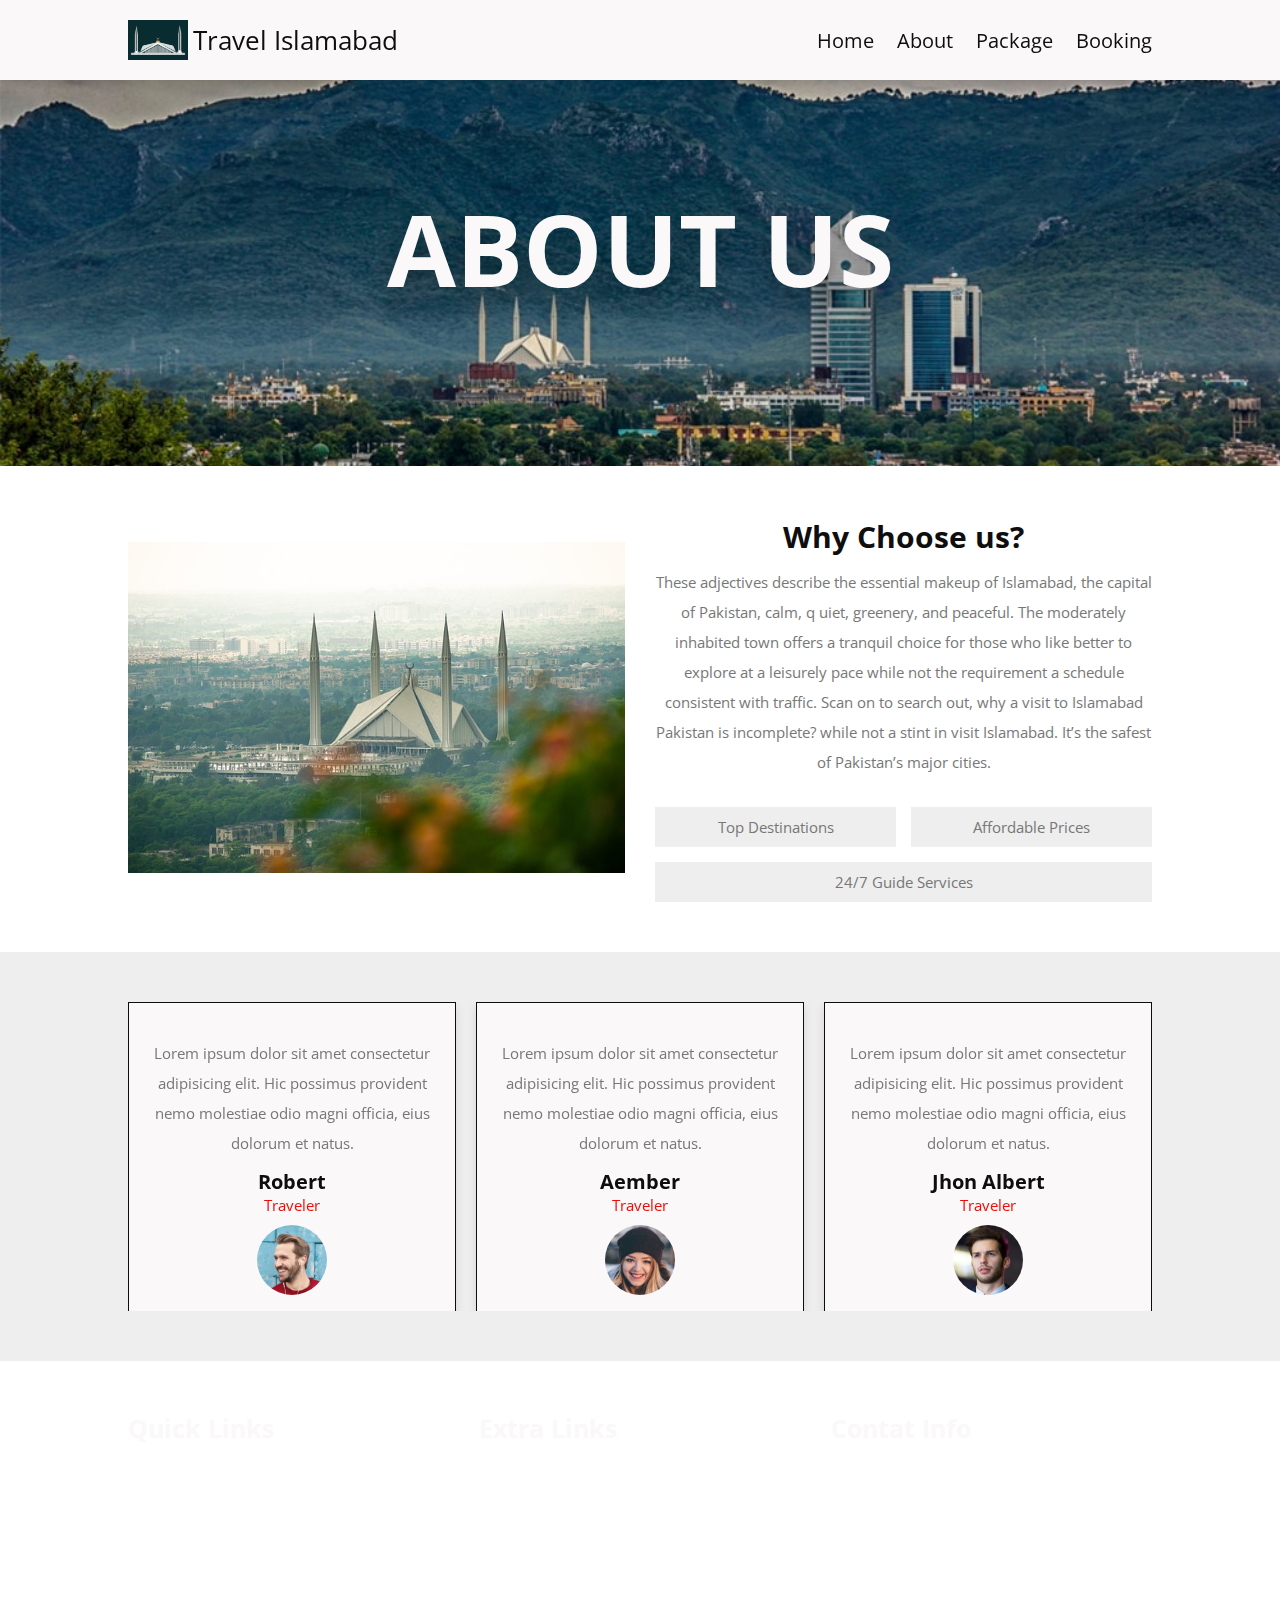
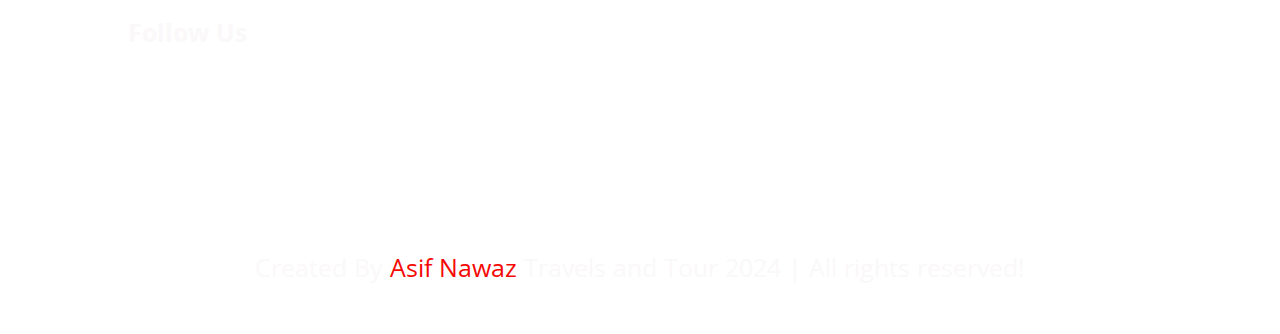
<file: about.html>
<!doctype html>
<html lang="en">
  <head>
    <meta charset="UTF-8" />
    <meta http-equiv="X-UA-Compatible" content="IE=edge" />
    <meta name="viewport" content="width=device-width, initial-scale=1.0" />
    <title>About</title>

    <!-- custom CSS file link -->
    <link rel="stylesheet" href="./assets/css/Travel & Tour.css" />

    <!-- custom font awesome cdn link -->
    <link
      rel="stylesheet"
      href="https://cdnjs.cloudflare.com/ajax/libs/font-awesome/6.2.1/css/all.min.css"
      integrity="sha512-MV7K8+y+gLIBoVD59lQIYicR65iaqukzvf/nwasF0nqhPay5w/9lJmVM2hMDcnK1OnMGCdVK+iQrJ7lzPJQd1w=="
      crossorigin="anonymous"
      referrerpolicy="no-referrer"
    />

    <!-- custom swiper css cdn link -->

    <link
      rel="stylesheet"
      href="https://cdn.jsdelivr.net/npm/swiper@9/swiper-bundle.min.css"
    />
    <link
      href="
    https://cdn.jsdelivr.net/npm/swiper@9.0.2/swiper-bundle.min.css
    "
      rel="stylesheet"
    />
  </head>

  <body>
    <!-- header section start -->
    <section class="header">
      <a href="index.html" class="logo">
        <img src="./assets/images/logo.webp" alt="" />Travel Islamabad
      </a>

      <nav class="navbar">
        <a href="index.html">Home</a>
        <a href="about.html">About</a>
        <a href="package.html">Package</a>
        <a href="booking.html">Booking</a>
      </nav>
      <div id="menu-btn" class="fas fa-bars"></div>
    </section>
    <!-- header section end -->

    <div
      class="heading"
      style="background: url(./assets/images/header-bg-1.png) no-repeat"
    >
      <h1>About us</h1>
    </div>

    <!-- about Sction start -->
    <section class="about">
      <div class="image">
        <img src="./assets/images/about-img.jpg" alt="" />
      </div>
      <div class="content">
        <h3>Why Choose us?</h3>
        <p>
          These adjectives describe the essential makeup of Islamabad, the
          capital of Pakistan, calm, q uiet, greenery, and peaceful. The
          moderately inhabited town offers a tranquil choice for those who like
          better to explore at a leisurely pace while not the requirement a
          schedule consistent with traffic. Scan on to search out, why a visit
          to Islamabad Pakistan is incomplete? while not a stint in visit
          Islamabad. It’s the safest of Pakistan’s major cities.
        </p>
        <div class="icons-container">
          <div class="icons">
            <i class="fa-solid fa-map"></i>
            <span>Top Destinations</span>
          </div>
          <div class="icons">
            <i class="fa-solid fa-hand-holding-dollar"></i>
            <span>Affordable Prices</span>
          </div>
          <div class="icons">
            <!-- <i class="fa-solid fa-user-headset"></i> -->
            <i class="fa-solid fa-headset"></i>
            <span>24/7 Guide Services</span>
          </div>
        </div>
      </div>
    </section>
    <!-- about Sction end -->

    <!-- reviews section starts  -->

    <!-- Swiper -->
    <section class="reviews">
      <div class="swiper reviews-slider">
        <div class="swiper-wrapper">
          <div class="swiper-slide slide">
            <div class="stars">
              <i class="fa-solid fa-star"></i>
              <i class="fa-solid fa-star"></i>
              <i class="fa-solid fa-star"></i>
              <i class="fa-solid fa-star"></i>
              <i class="fa-regular fa-star"></i>
            </div>
            <p>
              Lorem ipsum dolor sit amet consectetur adipisicing elit. Hic
              possimus provident nemo molestiae odio magni officia, eius dolorum
              et natus.
            </p>
            <h3>Robert</h3>
            <span>Traveler</span>
            <img src="./assets/images/pic-1.png" alt="" />
          </div>
          <div class="swiper-slide slide">
            <div class="stars">
              <i class="fa-solid fa-star"></i>
              <i class="fa-solid fa-star"></i>
              <i class="fa-solid fa-star"></i>
              <i class="fa-solid fa-star"></i>
              <i class="fa-solid fa-star-half-stroke"></i>
            </div>
            <p>
              Lorem ipsum dolor sit amet consectetur adipisicing elit. Hic
              possimus provident nemo molestiae odio magni officia, eius dolorum
              et natus.
            </p>
            <h3>Aember</h3>
            <span>Traveler</span>
            <img src="./assets/images/pic-2.png" alt="" />
          </div>
          <div class="swiper-slide slide">
            <div class="stars">
              <i class="fa-solid fa-star"></i>
              <i class="fa-solid fa-star"></i>
              <i class="fa-solid fa-star"></i>
              <i class="fa-solid fa-star"></i>
              <i class="fa-solid fa-star"></i>
            </div>
            <p>
              Lorem ipsum dolor sit amet consectetur adipisicing elit. Hic
              possimus provident nemo molestiae odio magni officia, eius dolorum
              et natus.
            </p>
            <h3>Jhon Albert</h3>
            <span>Traveler</span>
            <img src="./assets/images/pic-3.png" alt="" />
          </div>
          <div class="swiper-slide slide">
            <div class="stars">
              <i class="fa-solid fa-star"></i>
              <i class="fa-solid fa-star"></i>
              <i class="fa-solid fa-star"></i>
              <i class="fa-solid fa-star"></i>
              <i class="fa-solid fa-star-half-stroke"></i>
            </div>
            <p>
              Lorem ipsum dolor sit amet consectetur adipisicing elit. Hic
              possimus provident nemo molestiae odio magni officia, eius dolorum
              et natus.
            </p>
            <h3>Ailufa</h3>
            <span>Traveler</span>
            <img src="./assets/images/pic-4.png" alt="" />
          </div>
          <div class="swiper-slide slide">
            <div class="stars">
              <i class="fa-solid fa-star"></i>
              <i class="fa-solid fa-star"></i>
              <i class="fa-solid fa-star"></i>
              <i class="fa-solid fa-star"></i>
              <i class="fa-solid fa-star"></i>
            </div>
            <p>
              Lorem ipsum dolor sit amet consectetur adipisicing elit. Hic
              possimus provident nemo molestiae odio magni officia, eius dolorum
              et natus.
            </p>
            <h3>Root</h3>
            <span>Traveler</span>
            <img src="./assets/images/pic-5.png" alt="" />
          </div>
          <div class="swiper-slide slide">
            <div class="stars">
              <i class="fa-solid fa-star"></i>
              <i class="fa-solid fa-star"></i>
              <i class="fa-solid fa-star"></i>
              <i class="fa-solid fa-star"></i>
              <i class="fa-solid fa-star-half-stroke"></i>
            </div>
            <p>
              Lorem ipsum dolor sit amet consectetur adipisicing elit. Hic
              possimus provident nemo molestiae odio magni officia, eius dolorum
              et natus.
            </p>
            <h3>Hadlie</h3>
            <span>Traveler</span>
            <img src="./assets/images/pic-6.png" alt="" />
          </div>
        </div>
        <div class="swiper-pagination"></div>
      </div>
    </section>

    <!-- footer Section start -->
    <section class="footer">
      <div class="box-container">
        <div class="box">
          <h3>Quick Links</h3>
          <a href="index.html"><i class="fa-solid fa-angles-right"></i>Home</a>
          <a href="about.html"><i class="fa-solid fa-angles-right"></i>About</a>
          <a href="package.html"
            ><i class="fa-solid fa-angles-right"></i>Package</a
          >
          <a href="booking.html"
            ><i class="fa-solid fa-angles-right"></i>Booking</a
          >
        </div>
        <div class="box">
          <h3>Extra Links</h3>
          <a href="#"><i class="fa-solid fa-angles-right"></i>Ask Quesions</a>
          <a href="#"><i class="fa-solid fa-angles-right"></i>About Us</a>
          <a href="#"><i class="fa-solid fa-angles-right"></i>Privacy Ploicy</a>
          <a href="#"><i class="fa-solid fa-angles-right"></i>Terms of Use</a>
        </div>
        <div class="box">
          <h3>Contat Info</h3>
          <a href="#"><i class="fa-solid fa-phone"></i> +92-3012345678</a>
          <a href="#"><i class="fa-solid fa-phone"></i> +92-3087654321</a>
          <a href="#"
            ><i class="fa-solid fa-envelope"></i> travels@islamabad.com</a
          >
          <a href="#"
            ><i class="fa-solid fa-location-dot"></i> Islamabad, Pakistan -
            44000</a
          >
        </div>
        <div class="box">
          <h3>Follow Us</h3>
          <a href="#"><i class="fa-brands fa-facebook"></i> Facebook</a>
          <a href="#"><i class="fa-brands fa-square-twitter"></i> Twitter</a>
          <a href="#"><i class="fa-brands fa-linkedin"></i> Linkedin</a>
          <a href="#"
            ><i class="fa-brands fa-square-instagram"></i> Instagram</a
          >
        </div>
      </div>

      <div class="credit">
        Created By <span>Asif Nawaz</span>
        <i class="fa-regular fa-copyright"></i> Travels and Tour 2024 | All
        rights reserved!
      </div>
    </section>
    <!-- footer Section end -->

    <!-- custom swiper javascript cdn link -->
    <script src="https://cdn.jsdelivr.net/npm/swiper@9/swiper-bundle.min.js"></script>

    <!-- custom javascript file link -->
    <script src="./assets/js/Travel & Tour.js"></script>
  </body>
</html>
</file>
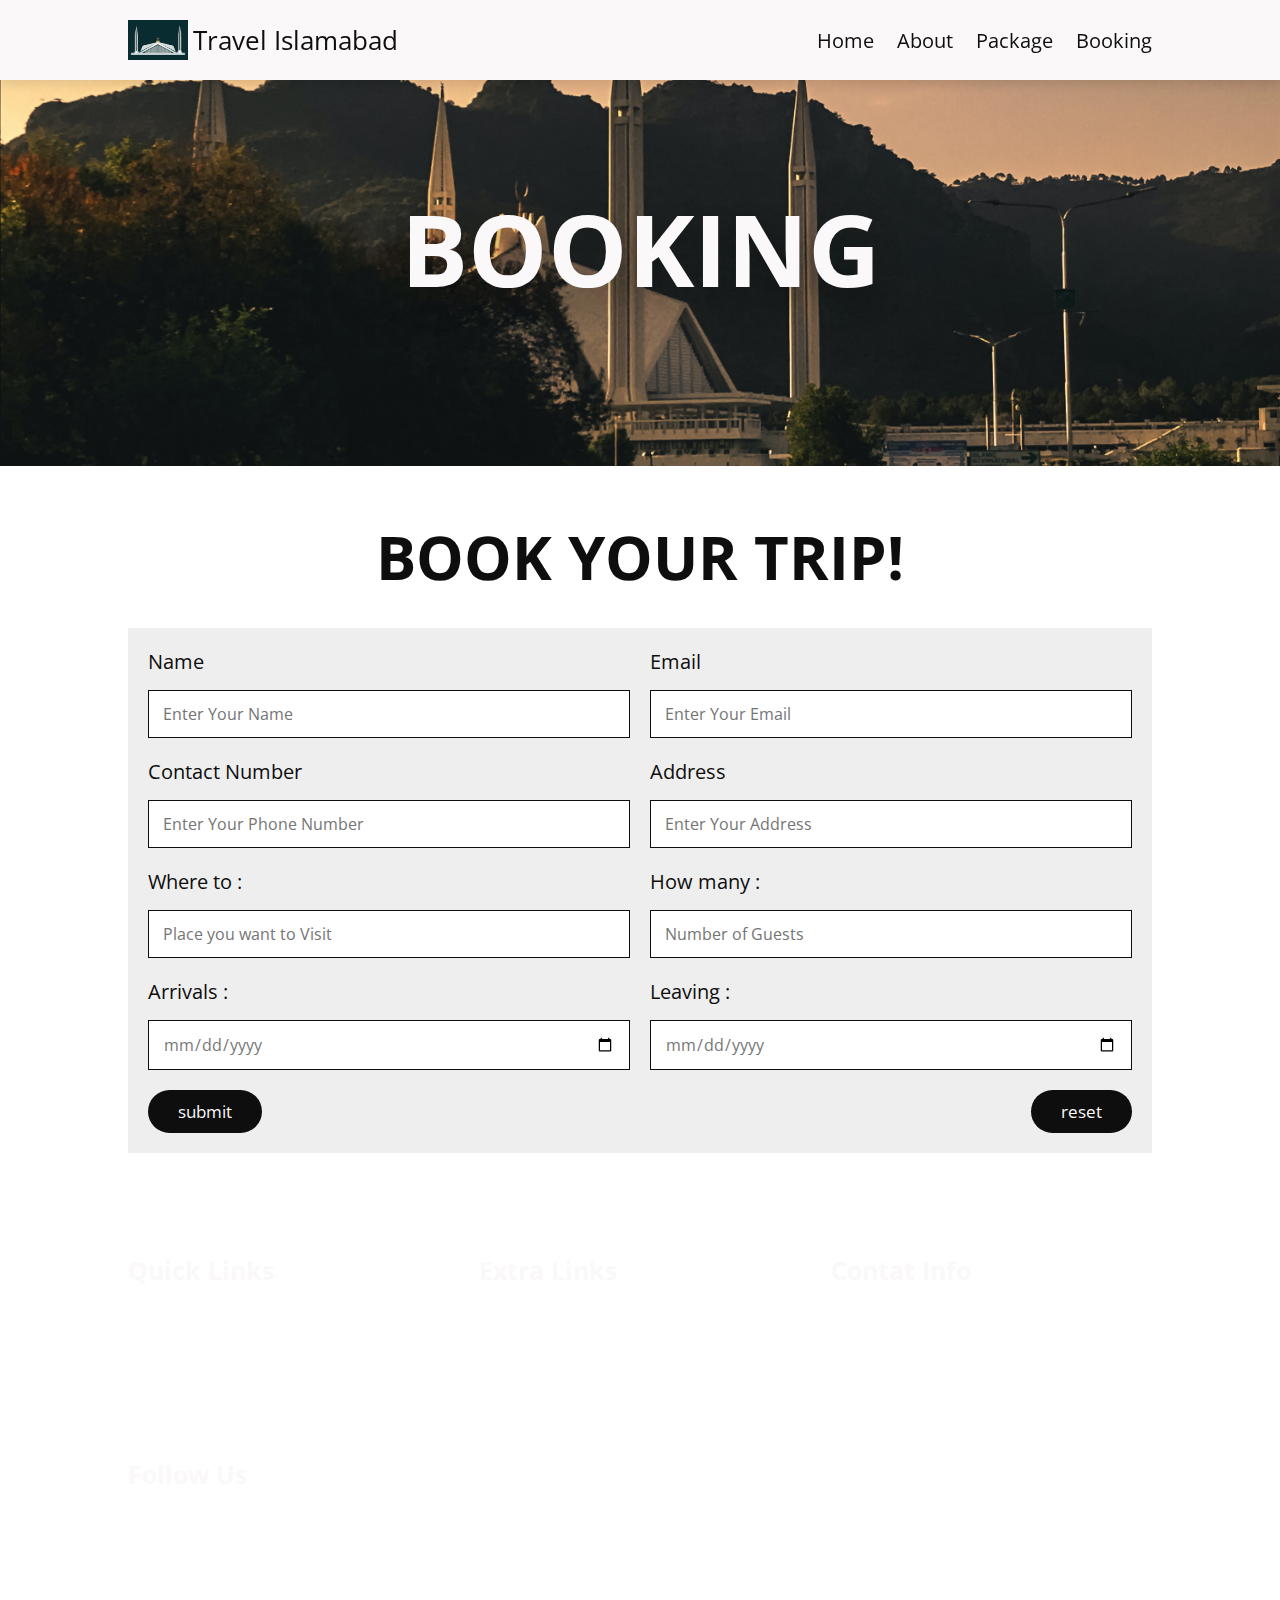
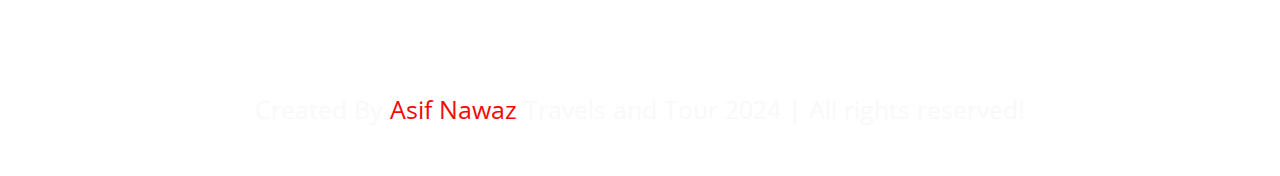
<file: booking.html>
<!doctype html>
<html lang="en">
  <head>
    <meta charset="UTF-8" />
    <meta http-equiv="X-UA-Compatible" content="IE=edge" />
    <meta name="viewport" content="width=device-width, initial-scale=1.0" />
    <title>Booking</title>

    <!-- custom CSS file link -->
    <link rel="stylesheet" href="./assets/css/Travel & Tour.css" />

    <!-- custom font awesome cdn link -->
    <link
      rel="stylesheet"
      href="https://cdnjs.cloudflare.com/ajax/libs/font-awesome/6.2.1/css/all.min.css"
      integrity="sha512-MV7K8+y+gLIBoVD59lQIYicR65iaqukzvf/nwasF0nqhPay5w/9lJmVM2hMDcnK1OnMGCdVK+iQrJ7lzPJQd1w=="
      crossorigin="anonymous"
      referrerpolicy="no-referrer"
    />

    <!-- custom swiper css cdn link -->
    <link
      rel="stylesheet"
      href="https://cdn.jsdelivr.net/npm/swiper@8/swiper-bundle.min.css"
    />
  </head>
  <body>
    <!-- header section start -->
    <section class="header">
      <a href="index.html" class="logo">
        <img src="./assets/images/logo.webp" alt="" />Travel Islamabad
      </a>
      <nav class="navbar">
        <a href="index.html">Home</a>
        <a href="about.html">About</a>
        <a href="package.html">Package</a>
        <a href="booking.html">Booking</a>
      </nav>
      <div id="menu-btn" class="fas fa-bars"></div>
    </section>
    <!-- header section end -->

    <div
      class="heading"
      style="background: url(./assets/images/header-bg-3.jpg) no-repeat"
    >
      <h1>Booking</h1>
    </div>

    <!-- booking section start -->
    <section class="booking">
      <h1 class="heading-title">Book Your Trip!</h1>
      <form action="book_form.html" method="POST" class="book-form">
        <div class="flex">
          <div class="inputBox">
            <span>Name</span>
            <input
              type="text"
              name="name"
              id=""
              placeholder="Enter Your Name"
            />
          </div>
          <div class="inputBox">
            <span>Email</span>
            <input
              type="email"
              name="email"
              id=""
              placeholder="Enter Your Email"
            />
          </div>
          <div class="inputBox">
            <span>Contact Number</span>
            <input
              type="number"
              name="phone"
              id=""
              placeholder="Enter Your Phone Number"
            />
          </div>
          <div class="inputBox">
            <span>Address</span>
            <input
              type="text"
              name="address"
              id=""
              placeholder="Enter Your Address"
            />
          </div>
          <div class="inputBox">
            <span>Where to :</span>
            <input
              type="text"
              name="location"
              id=""
              placeholder="Place you want to Visit"
            />
          </div>
          <div class="inputBox">
            <span>How many :</span>
            <input
              type="number"
              name="guests"
              id=""
              placeholder="Number of Guests"
            />
          </div>
          <div class="inputBox">
            <span>Arrivals :</span>
            <input type="date" name="arrivals" id="" />
          </div>
          <div class="inputBox">
            <span>Leaving :</span>
            <input type="date" name="leaving" id="" />
          </div>
        </div>
        <div class="formBtn">
          <input type="submit" value="submit" class="btn" name="submit" />
          <input type="reset" value="reset" class="btn" />
        </div>
      </form>
    </section>
    <!-- booking section end -->

    <!-- footer Section start -->
    <section class="footer">
      <div class="box-container">
        <div class="box">
          <h3>Quick Links</h3>
          <a href="index.html"><i class="fa-solid fa-angles-right"></i>Home</a>
          <a href="about.html"><i class="fa-solid fa-angles-right"></i>About</a>
          <a href="package.html"
            ><i class="fa-solid fa-angles-right"></i>Package</a
          >
          <a href="booking.html"
            ><i class="fa-solid fa-angles-right"></i>Booking</a
          >
        </div>
        <div class="box">
          <h3>Extra Links</h3>
          <a href="#"><i class="fa-solid fa-angles-right"></i>Ask Quesions</a>
          <a href="#"><i class="fa-solid fa-angles-right"></i>About Us</a>
          <a href="#"><i class="fa-solid fa-angles-right"></i>Privacy Ploicy</a>
          <a href="#"><i class="fa-solid fa-angles-right"></i>Terms of Use</a>
        </div>
        <div class="box">
          <h3>Contat Info</h3>
          <a href="#"><i class="fa-solid fa-phone"></i> +92-3012345678</a>
          <a href="#"><i class="fa-solid fa-phone"></i> +92-3087654321</a>
          <a href="#"
            ><i class="fa-solid fa-envelope"></i> travels@islamabad.com</a
          >
          <a href="#"
            ><i class="fa-solid fa-location-dot"></i> Islamabad, Pakistan -
            44000</a
          >
        </div>
        <div class="box">
          <h3>Follow Us</h3>
          <a href="#"><i class="fa-brands fa-facebook"></i> Facebook</a>
          <a href="#"><i class="fa-brands fa-square-twitter"></i> Twitter</a>
          <a href="#"><i class="fa-brands fa-linkedin"></i> Linkedin</a>
          <a href="#"
            ><i class="fa-brands fa-square-instagram"></i> Instagram</a
          >
        </div>
      </div>

      <div class="credit">
        Created By <span>Asif Nawaz</span>
        <i class="fa-regular fa-copyright"></i> Travels and Tour 2024 | All
        rights reserved!
      </div>
    </section>
    <!-- footer Section end -->

    <!-- custom javascript file link -->
    <script src="./assets/js/Travel & Tour.js"></script>

    <!-- custom swiper javascript cdn link -->
    <script src="https://cdn.jsdelivr.net/npm/swiper@8/swiper-bundle.min.js"></script>
  </body>
</html>
</file>
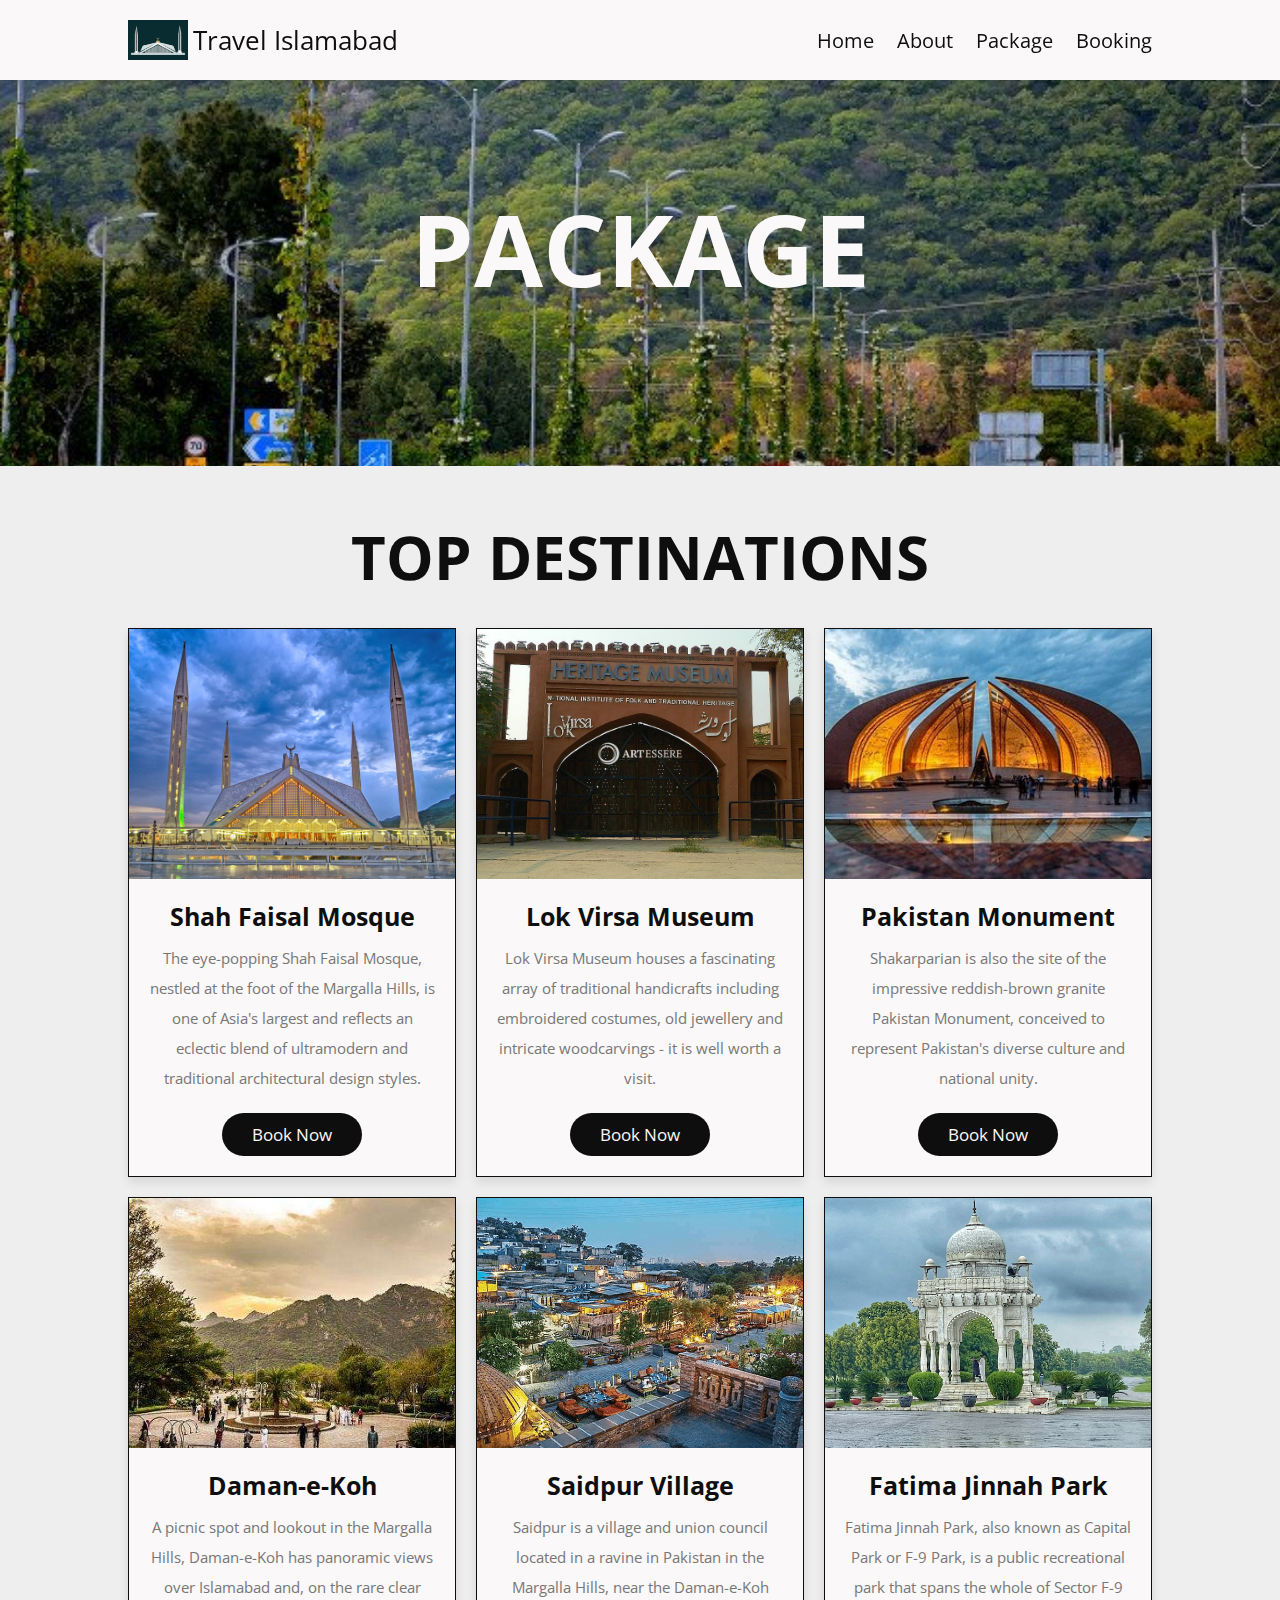
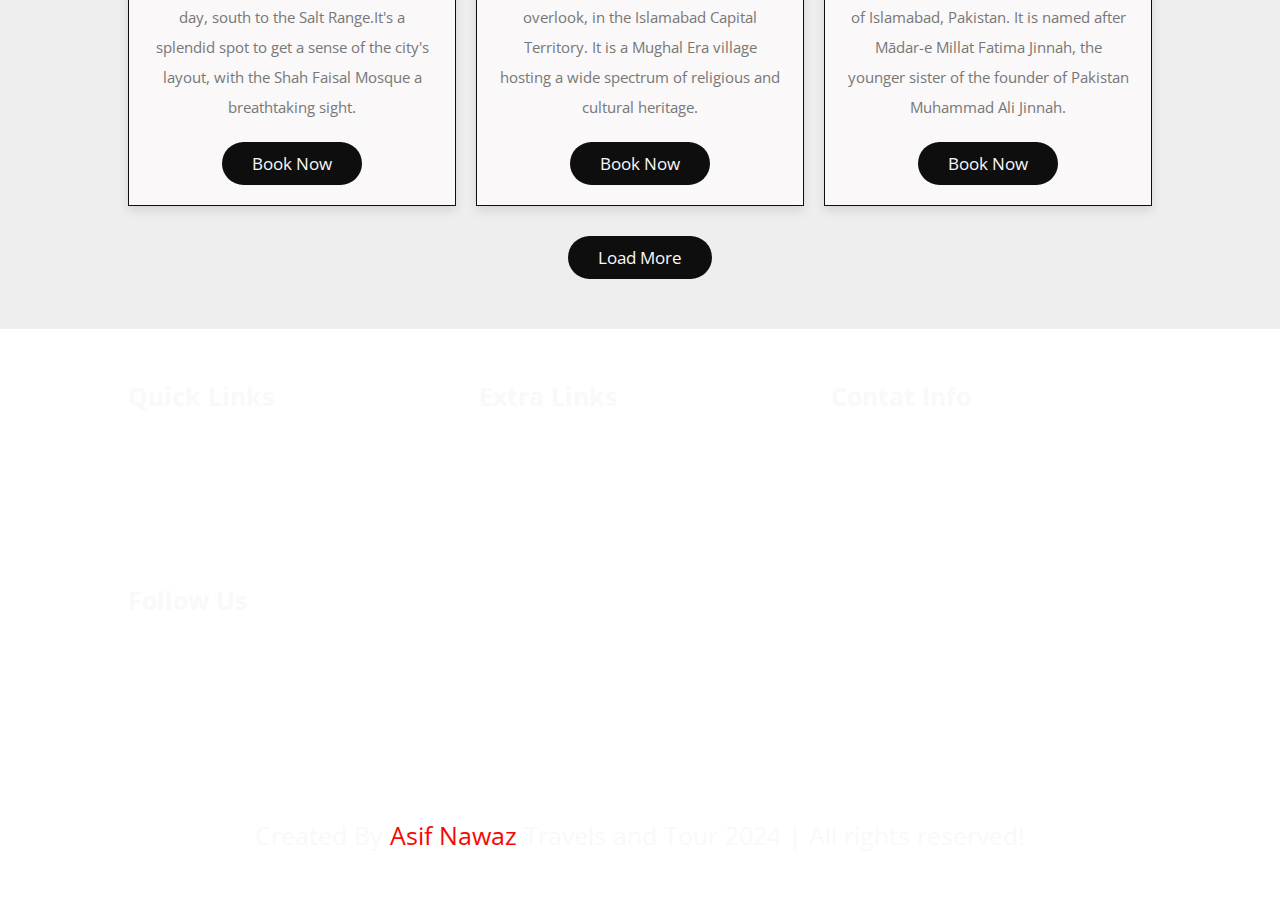
<file: package.html>
<!doctype html>
<html lang="en">
  <head>
    <meta charset="UTF-8" />
    <meta http-equiv="X-UA-Compatible" content="IE=edge" />
    <meta name="viewport" content="width=device-width, initial-scale=1.0" />
    <title>Package</title>

    <!-- custom CSS file link -->
    <link rel="stylesheet" href="./assets/css/Travel & Tour.css" />

    <!-- custom font awesome cdn link -->
    <link
      rel="stylesheet"
      href="https://cdnjs.cloudflare.com/ajax/libs/font-awesome/6.2.1/css/all.min.css"
      integrity="sha512-MV7K8+y+gLIBoVD59lQIYicR65iaqukzvf/nwasF0nqhPay5w/9lJmVM2hMDcnK1OnMGCdVK+iQrJ7lzPJQd1w=="
      crossorigin="anonymous"
      referrerpolicy="no-referrer"
    />

    <!-- custom swiper css cdn link -->
    <link
      rel="stylesheet"
      href="https://cdn.jsdelivr.net/npm/swiper@8/swiper-bundle.min.css"
    />
  </head>
  <body>
    <!-- header section start -->
    <section class="header">
      <a href="index.html" class="logo">
        <img src="./assets/images/logo.webp" alt="" />Travel Islamabad
      </a>
      <nav class="navbar">
        <a href="index.html">Home</a>
        <a href="about.html">About</a>
        <a href="package.html">Package</a>
        <a href="booking.html">Booking</a>
      </nav>
      <div id="menu-btn" class="fas fa-bars"></div>
    </section>
    <!-- header section end -->

    <!-- <div class="heading-package">
        <h1>Package</h1>
    </div> -->
    <div
      class="heading"
      style="background: url(./assets/images/header-bg-2.png) no-repeat"
    >
      <h1>Package</h1>
    </div>

    <!-- package section start -->
    <section class="packages">
      <h1 class="heading-title">Top Destinations</h1>
      <div class="box-container">
        <div class="box">
          <div class="image">
            <img src="./assets/images/img-1.jpg" alt="" />
          </div>
          <div class="content">
            <h3>Shah Faisal Mosque</h3>
            <p>
              The eye-popping Shah Faisal Mosque, nestled at the foot of the
              Margalla Hills, is one of Asia's largest and reflects an eclectic
              blend of ultramodern and traditional architectural design styles.
            </p>
            <!-- https://www.lonelyplanet.com/pakistan/islamabad-and-rawalpindi/attractions/shah-faisal-mosque/a/poi-sig/464356/357196 -->
            <a href="booking.html" class="btn"> Book Now</a>
          </div>
        </div>
        <div class="box">
          <div class="image">
            <img src="./assets/images/img-2.jpg" alt="" />
          </div>
          <div class="content">
            <h3>Lok Virsa Museum</h3>
            <p>
              Lok Virsa Museum houses a fascinating array of traditional
              handicrafts including embroidered costumes, old jewellery and
              intricate woodcarvings - it is well worth a visit.
            </p>
            <a href="booking.html" class="btn"> Book Now</a>
          </div>
        </div>
        <div class="box">
          <div class="image">
            <img src="./assets/images/img-3.jpg" alt="" />
          </div>
          <div class="content">
            <h3>Pakistan Monument</h3>
            <p>
              Shakarparian is also the site of the impressive reddish-brown
              granite Pakistan Monument, conceived to represent Pakistan's
              diverse culture and national unity.
            </p>
            <a href="booking.html" class="btn"> Book Now</a>
          </div>
        </div>
        <div class="box">
          <div class="image">
            <img src="./assets/images/img-4.jpg" alt="" />
          </div>
          <div class="content">
            <h3>Daman-e-Koh</h3>
            <p>
              A picnic spot and lookout in the Margalla Hills, Daman-e-Koh has
              panoramic views over Islamabad and, on the rare clear day, south
              to the Salt Range.It's a splendid spot to get a sense of the
              city's layout, with the Shah Faisal Mosque a breathtaking sight.
            </p>
            <a href="booking.html" class="btn"> Book Now</a>
          </div>
        </div>
        <div class="box">
          <div class="image">
            <img src="./assets/images/img-5.jpg" alt="" />
          </div>
          <div class="content">
            <h3>Saidpur Village</h3>
            <p>
              Saidpur is a village and union council located in a ravine in
              Pakistan in the Margalla Hills, near the Daman-e-Koh overlook, in
              the Islamabad Capital Territory. It is a Mughal Era village
              hosting a wide spectrum of religious and cultural heritage.
            </p>
            <a href="booking.html" class="btn"> Book Now</a>
          </div>
        </div>
        <div class="box">
          <div class="image">
            <img src="./assets/images/img-6.jpg" alt="" />
          </div>
          <div class="content">
            <h3>Fatima Jinnah Park</h3>
            <p>
              Fatima Jinnah Park, also known as Capital Park or F-9 Park, is a
              public recreational park that spans the whole of Sector F-9 of
              Islamabad, Pakistan. It is named after Mādar-e Millat Fatima
              Jinnah, the younger sister of the founder of Pakistan Muhammad Ali
              Jinnah.
            </p>
            <a href="booking.html" class="btn"> Book Now</a>
          </div>
        </div>
        <div class="box">
          <div class="image">
            <img src="./assets/images/img-7.jpg" alt="" />
          </div>
          <div class="content">
            <h3>Lake View Park</h3>
            <p>
              Lake View Park is a wildlife park, amusement park and adventure
              park located near Malpur village at the edge of Rawal lake in
              Islamabad, Pakistan. It runs under the administration of Capital
              Development Authority. The park contains the third-largest walk-in
              bird aviary in the world, which was inaugurated in 2013.
            </p>
            <a href="booking.html" class="btn"> Book Now</a>
          </div>
        </div>
        <div class="box">
          <div class="image">
            <img src="./assets/images/img-8.jpg" alt="" />
          </div>
          <div class="content">
            <h3>Margala Hills</h3>
            <p>
              The Margalla Hills are a hill range within the Margalla Hills
              National Park on the northern edge of Islamabad Capital Territory,
              Pakistan, just south of Haripur District, Khyber Pakhtunkhwa. They
              are part of the Himalayan foothills.Tree-covered mountains with
              waterfalls, hiking trails & wildlife from black partridges to wild
              boar.
            </p>
            <a href="booking.html" class="btn"> Book Now</a>
          </div>
        </div>
        <div class="box">
          <div class="image">
            <img src="./assets/images/img-9.jpg" alt="" />
          </div>
          <div class="content">
            <h3>The Centaurus Mall</h3>
            <p>
              The Centaurus is a mixed use real estate development in the city
              of Islamabad, Pakistan. The project includes a 36-floor hotel,
              three 23-floor residential and office towers and a four-floor
              shopping mall. Sleek, upmarket retail complex with 300+ stores & a
              food court, plus a cinema & amusement park.
            </p>
            <a href="booking.html" class="btn"> Book Now</a>
          </div>
        </div>
        <div class="box">
          <div class="image">
            <img src="./assets/images/img-10.jpg" alt="" />
          </div>
          <div class="content">
            <h3>Adventure & Tour</h3>
            <p>
              Lorem ipsum dolor, sit amet consectetur adipisicing elit. Deleniti
              corporis provident commodi nisi, autem veniam laborum placeat?
              Quae voluptas nulla excepturi quis praesentium debitis dicta.
            </p>
            <a href="booking.html" class="btn"> Book Now</a>
          </div>
        </div>
        <div class="box">
          <div class="image">
            <img src="./assets/images/img-11.jpg" alt="" />
          </div>
          <div class="content">
            <h3>Adventure & Tour</h3>
            <p>
              Lorem ipsum dolor, sit amet consectetur adipisicing elit. Deleniti
              corporis provident commodi nisi, autem veniam laborum placeat?
              Quae voluptas nulla excepturi quis praesentium debitis dicta.
            </p>
            <a href="booking.html" class="btn"> Book Now</a>
          </div>
        </div>
        <div class="box">
          <div class="image">
            <img src="./assets/images/img-12.jpg" alt="" />
          </div>
          <div class="content">
            <h3>Adventure & Tour</h3>
            <p>
              Lorem ipsum dolor, sit amet consectetur adipisicing elit. Deleniti
              corporis provident commodi nisi, autem veniam laborum placeat?
              Quae voluptas nulla excepturi quis praesentium debitis dicta.
            </p>
            <a href="booking.html" class="btn"> Book Now</a>
          </div>
        </div>
      </div>
      <div class="load-more"><span class="btn">Load More</span></div>
    </section>
    <!-- package section end -->

    <!-- footer Section start -->
    <section class="footer">
      <div class="box-container">
        <div class="box">
          <h3>Quick Links</h3>
          <a href="index.html"><i class="fa-solid fa-angles-right"></i>Home</a>
          <a href="about.html"><i class="fa-solid fa-angles-right"></i>About</a>
          <a href="package.html"
            ><i class="fa-solid fa-angles-right"></i>Package</a
          >
          <a href="booking.html"
            ><i class="fa-solid fa-angles-right"></i>Booking</a
          >
        </div>
        <div class="box">
          <h3>Extra Links</h3>
          <a href="#"><i class="fa-solid fa-angles-right"></i>Ask Quesions</a>
          <a href="#"><i class="fa-solid fa-angles-right"></i>About Us</a>
          <a href="#"><i class="fa-solid fa-angles-right"></i>Privacy Ploicy</a>
          <a href="#"><i class="fa-solid fa-angles-right"></i>Terms of Use</a>
        </div>
        <div class="box">
          <h3>Contat Info</h3>
          <a href="#"><i class="fa-solid fa-phone"></i> +92-3012345678</a>
          <a href="#"><i class="fa-solid fa-phone"></i> +92-3087654321</a>
          <a href="#"
            ><i class="fa-solid fa-envelope"></i> travels@islamabad.com</a
          >
          <a href="#"
            ><i class="fa-solid fa-location-dot"></i> Islamabad, Pakistan -
            44000</a
          >
        </div>
        <div class="box">
          <h3>Follow Us</h3>
          <a href="#"><i class="fa-brands fa-facebook"></i> Facebook</a>
          <a href="#"><i class="fa-brands fa-square-twitter"></i> Twitter</a>
          <a href="#"><i class="fa-brands fa-linkedin"></i> Linkedin</a>
          <a href="#"
            ><i class="fa-brands fa-square-instagram"></i> Instagram</a
          >
        </div>
      </div>

      <div class="credit">
        Created By <span>Asif Nawaz</span>
        <i class="fa-regular fa-copyright"></i> Travels and Tour 2024 | All
        rights reserved!
      </div>
    </section>
    <!-- footer Section end -->

    <!-- custom swiper javascript cdn link -->
    <script src="https://cdn.jsdelivr.net/npm/swiper@8/swiper-bundle.min.js"></script>

    <!-- custom javascript file link -->
    <script src="./assets/js/Travel & Tour.js"></script>
  </body>
</html>
</file>
<file: assets/css/Travel & Tour.css>
@import url('https://fonts.googleapis.com/css2?family=Anton&family=Kanit&family=Open+Sans:ital,wght@1,600&family=Source+Code+Pro:wght@200&family=Source+Sans+Pro:wght@200&display=swap');
        /* i */
:root{
    --main-color: #f50905;
    --bg-color: #db4d2a;
    --black:rgb(14, 14, 14);
    --white:rgb(250, 248, 248);
    --light-black:#777;
    --light-white:#fff9;
    --dark-bg:rgba(0,0,0,.7);
    --light-bg:#eee;
    --border: 0.1rem solid var(--black);
    --box-shadow:0 0.5rem 1rem rgba(0,0,0,.1);
    --text-shadow:0 1.5rem 3rem rgba(0,0,0,.3);
    --swiper-navigation-color: #080807;
    --swiper-pagination-color: #080807;

    

}
        /* ii */
*{
    font-family: 'Open Sans', sans-serif;
    margin: 0;
    padding: 0;
    box-sizing: border-box;
    outline: none;
    text-decoration: none;
    border: none;
}
        /* iii */
html{
    font-size: 62.5%;
    overflow-x: hidden;

}
html::-webkit-scrollbar{
    width: 1rem;
}
html::-webkit-scrollbar-track{
    background-color: var(--white);
}
html::-webkit-scrollbar-thumb{
    background-color: var(--main-color);
}

section{
    padding: 5rem 10%;
}

/* for slider animation start */
@keyframes fadeIn{
    0%{
        transform: scale(0.5);
        opacity: 0;
    }
}
/* for slider animation end */

.heading{
    background-size: cover !important;
    background-position: center !important;
    padding-top: 10rem;
    padding-bottom:15rem;
    display: flex;
    align-items: center;
    justify-content: center;
 }
 
 .heading h1{
    font-size: 10rem;
    text-transform: uppercase;
    color:var(--white);
    text-shadow: var(--text-shadow);
 }

.heading-title{
    text-align: center;
    margin-bottom: 3rem;
    font-size: 6rem;
    text-transform: uppercase;
    color: var(--black);
}
.btn{
    display: inline-block;
    background: var(--black);
    margin-top: 1rem;
    color: var(--white);
    font-size: 1.7rem;
    padding: 1rem 3rem;
    cursor: pointer;
    border-radius: 5rem;
}
.btn:hover{
    background: var(--main-color);
}

        /* iv */
/* <!-- header section start --> */
/* section{
    padding: 5rem 10%;
} */

.header{
    position: sticky;
    top: 0;
    left: 0;
    right: 0;
    background-color: var(--white);
    display: flex;
    align-items: center;
    justify-content: space-between;
    /* justify-content: space-around; */
    padding-top: 2rem;
    padding-bottom: 2rem;
    box-shadow: var(--box-shadow);
    z-index: 2;
    
}
.header .logo{
    display: flex;
    font-size: 2.6rem;
    color: var(--black);
    justify-content: center;
    align-items: center;
}
.header .logo img{
    width: 60px;
    height: 40px;
    margin-right: 5px;
}
.header .navbar a{
    font-size: 2rem;
    margin-left: 2rem;
    color: var(--black);
}
.header .navbar a:hover{
    color: var(--main-color);
}
#menu-btn{
    font-size: 2.3rem;
    cursor: pointer;
    color: var(--black);
    display: none;
}
/* <!-- header section end --> */



.home{
    padding: 0;
}
.home .slide{
    text-align: center;
    display: flex;
    align-items: center;
    justify-content: center;
    padding: 2rem;
    background-position:center !important ;
    background-size: cover !important;
    min-height: 60rem;
}
.home .slide .content{
    width: 85rem;
    display: none;
}
.home .swiper-slide-active .content{
    display: inline-block
}
.home .slide .content span{
    display: block;
    font-size: 2.2rem;
    columns: var(--light-white);
    padding-bottom: 1rem;

    /* for slider animation */
    animation: fadeIn 0.2s linear backwards 0.2s;
}
.home .slide .content h3{
    font-size: 6vw;
    color: var(--white);
    text-transform: uppercase;
    line-height: 1;
    text-shadow: var(--text-shadow);
    padding: 1rem 0;

    /* for slider animation */
    animation: fadeIn 0.2s linear backwards 0.4s;
}


/* for slider animation  start*/
.home .slide .content .btn{
    animation: fadeIn 0.2s linear backwards 0.6s;
}
.swiper-button-next, .swiper-rtl .swiper-button-prev,
.swiper-css-mode>.swiper-wrapper>.swiper-slide,
.swiper-button-prev, .swiper-rtl .swiper-button-next  {
    color: white !important;
}
/* for slider animation  end*/


/* home section end */


    /* vi */
/* About us page start */
/* .heading{
    background-size: cover !important;
    background-position: center !important;
    padding-top: 10rem;
    padding-bottom:15rem;
    display: flex;
    align-items: center;
    justify-content: center;
 }
 
 .heading h1{
    font-size: 10rem;
    text-transform: uppercase;
    color:var(--white);
    text-shadow: var(--text-shadow);
 } */
.heading-about{
    background: url(../images/header-bg-1.png) no-repeat;
}
.about{
    display: flex;
    align-items: center;
    flex-wrap: wrap;
    gap:3rem;
 }
 
 .about .image{
    flex:1 1 41rem;
 }
 
 .about .image img{
    width: 100%;
 }
 
 .about .content{
    flex:1 1 41rem;
    text-align: center;
 }
 
 .about .content h3{
    font-size: 3rem;
    color:var(--black);
 }
 
 .about .content p{
    font-size: 1.5rem;
    color:var(--light-black);
    line-height: 2;
    padding:1rem 0;
 }
 
 .about .content .icons-container{
    margin-top: 2rem;
    display: flex;
    flex-wrap: wrap;
    gap:1.5rem;
    align-items: flex-end;
 }
 
 .about .content .icons-container .icons{
    background: var(--light-bg);
    padding:1rem;
    flex:1 1 16rem;
 }
 
 .about .content .icons-container .icons i{
    font-size: 4rem;
    margin-bottom: 2rem;
    color:var(--main-color);
 }
 
 .about .content .icons-container .icons span{
    font-size: 1.5rem;
    color:var(--light-black);
    display:block;
 }

 /* <!-- reviews section starts  --> */
 .reviews{
    background: var(--light-bg);
 }
 
 .reviews .slide{
    padding:2rem;
    border:var(--border);
    background: var(--white);
    text-align: center;
    box-shadow: var(--box-shadow);
    user-select: none;
 }
 
 .reviews .slide .stars{
    padding-bottom: .5rem;
 }
 
 .reviews .slide .stars i{
    font-size: 1.7rem;
    color:var(--main-color);
 }
 
 .reviews .slide p{
    font-size: 1.5rem;
    color:var(--light-black);
    line-height: 2;
    padding:1rem 0;
 }
 
 .reviews .slide h3{
    font-size: 2rem;
    color:var(--black);
 }
 
 .reviews .slide span{
    font-size: 1.5rem;
    color:var(--main-color);
    display: block;
 }
 
 .reviews .slide img{
    height: 7rem;
    width: 7rem;
    border-radius: 50%;
    margin-top: 1rem;
 }
  /* <!-- reviews section end  --> */
 
/* About us page end */



/* Package page start */
.heading-package{
    background: url(../images/header-bg-2.png) no-repeat;
}
.packages{
    background: var(--light-bg);
 }
 
.packages .box-container{
    display: grid;
    grid-template-columns: repeat(auto-fit, minmax(30rem, 1fr));
    gap: 2rem;
 }
 
.packages .box-container .box{
    border:var(--border);
    box-shadow: var(--box-shadow);
    background: var(--white);
    display: none;
 }
 .packages .box-container .box:nth-child(1),
 .packages .box-container .box:nth-child(2),
 .packages .box-container .box:nth-child(3),
 .packages .box-container .box:nth-child(4),
 .packages .box-container .box:nth-child(5),
 .packages .box-container .box:nth-child(6){
    display: inline-block;
 }
 
.packages .box-container .box:hover .image img{
    transform: scale(1.1);
 }
 
.packages .box-container .box .image{
    height: 25rem;
    overflow: hidden;
 }
 
.packages .box-container .box .image img{
    height: 100%;
    width: 100%;
    object-fit: cover;
    transition: .2s linear;
 }
 
.packages .box-container .box .content{
    padding:2rem;
    text-align: center;
 }
 
.packages .box-container .box .content h3{
    font-size: 2.5rem;
    color:var(--black);
 }
 
.packages .box-container .box .content p{
    font-size: 1.5rem;
    color:var(--light-black);
    line-height: 2;
    padding:1rem 0;
 }
 
.packages .load-more{
    text-align: center;
    margin-top: 2rem;
 }
/* Package page end */


/* Booking page start */
.heading-booking{
    background: url(../images/header-bg-3.png) no-repeat;
}
.booking .book-form{
    padding: 2rem;
    background: var(--light-bg);
}
.booking .book-form .flex{
    display: flex;
    flex-wrap: wrap;
    gap: 2rem;
}
.booking .book-form .flex .inputBox{
    flex: 1 1 41rem;
}
.booking .book-form .flex .inputBox input{
    width: 100%;
    padding: 1.2rem 1.4rem;
    font-size: 1.6rem;
    color: var(--light-black);
    text-transform: none;
    margin-top: 1.5rem;
    border: var(--border);
}
.booking .book-form .flex .inputBox input:focus{
    background: var(--black);
    color: var(--white);
}
.booking .book-form .flex .inputBox input:focus::placeholder{
    color: var(--light-white);
}
.booking .book-form .flex .inputBox span{
    font-size: 2rem;
    color: var(--black);
}
.booking .book-form .formBtn{
    display: flex;
    justify-content: space-between;
    margin-top: 1rem;
}
/* Booking page end */


        /* vii */
/* services Section start */
/* .heading-title{
    text-align: center;
    margin-bottom: 3rem;
    font-size: 6rem;
    text-transform: uppercase;
    color: var(--black);
} */
.services .box-container{
    display: grid;
    grid-template-columns: repeat(auto-fit,minmax(16rem,1fr));
    gap: 1.5rem;
}
.services .box-container .box{
    padding: 3rem 2rem;
    text-align: center;
    background: var(--bg-color);
    cursor: pointer;
}
.services .box-container .box:hover{
    background: var(--black);
}
.services .box-container .box img{
    height: 8rem;
    
}
.services .box-container .box h3{
    color: var(--white);
    font-size: 1.7rem;
    padding-top: 1rem;
}
/* services Section end */


/* home-about us section start */
.home-about{
    display: flex;
    align-items: center;
    flex-wrap: wrap;
  
}
.home-about .image{
    flex:1 1 41rem;
 }
 
 .home-about .image img{
    width: 100%;
 } 
.home-about .content{
    flex: 1 1 40rem;
    padding: 3rem;
    background: var(--light-bg);
}
.home-about .content h3{
    font-size: 3rem;
    color: var((--black));
}
.home-about .content p{
    font-size: 1.5rem;
    color: var((--black));
}
/* home-about us section end */


/* home-package section start */
.home-packages{
    background: var(--light-bg);
 }
 
 .home-packages .box-container{
    display: grid;
    grid-template-columns: repeat(auto-fit, minmax(30rem, 1fr));
    gap: 2rem;
 }
 
 .home-packages .box-container .box{
    border:var(--border);
    box-shadow: var(--box-shadow);
    background: var(--white);
 }
 
 .home-packages .box-container .box:hover .image img{
    transform: scale(1.1);
 }
 
 .home-packages .box-container .box .image{
    height: 25rem;
    overflow: hidden;
 }
 
 .home-packages .box-container .box .image img{
    height: 100%;
    width: 100%;
    object-fit: cover;
    transition: .2s linear;
 }
 
 .home-packages .box-container .box .content{
    padding:2rem;
    text-align: center;
 }
 
 .home-packages .box-container .box .content h3{
    font-size: 2.5rem;
    color:var(--black);
 }
 
 .home-packages .box-container .box .content p{
    font-size: 1.5rem;
    color:var(--light-black);
    line-height: 2;
    padding:1rem 0;
 }
 
 .home-packages .load-more{
    text-align: center;
    margin-top: 2rem;
 }
 
 .home-offer{
    text-align: center;
 }
 
 .home-offer .content{
    max-width:70rem;
    margin:0 auto;
 }
 
 .home-offer .content h3{
    font-size: 3.5rem;
    text-transform: uppercase;
    color:var(--black);
 }
 
 .home-offer .content p{
    font-size: 1.5rem;
    color:var(--light-black);
    line-height: 2;
    padding:1rem 0;
 }
 
/* home-package section end */





        /* v */
/* footer Section start*/
.footer{
    background: url(../images/footer-bg.jpg) no-repeat;
    /* background: url(images/footer-bg.jpg) no-repeat; */
    background-size: cover;
    background-position: center;
    background-attachment:fixed;
 
}
.footer .box-container{
    display: grid;
    grid-template-columns: repeat(auto-fit,minmax(25rem,1fr));
    gap: 3rem;
}
.footer .box-container .box h3{
    color: var(--white);
    font-size: 2.5rem;
    padding-bottom: 2rem; 
}
.footer .box-container .box a{
    color: var(--light-white);
    font-size: 1.5rem;
    padding-bottom: 1rem; 
    display: block;
}
.footer .box-container .box a i{
    color: var(--main-color);
    padding-right: 0.5rem;
    transition: 0.2s linear;
}
.footer .box-container .box a:hover i{
    padding-right: 1.5rem;
}

.footer .credit {
    text-align: center;
    padding-top: 3rem;
    margin-top: 3rem;
    border-top: 0.1rem solid var(--light-white);
    font-size: 2.5rem;
    color: var(--white);
}
.footer .credit  span{
    color: var(--main-color);
}
/* footer Section end*/


        /* vi */
/* <!--  media queries start --> */
@media (max-width:1200px){
    section{
        padding: 3rem 5%;
        
    }
}
@media (max-width:990px){
    section{
        padding: 3rem 5%;
        
    }
    html{
        font-size: 55%;

    }
}
@media (max-width:765px){

   .heading h1{
        font-size: 4rem;
   }

    #menu-btn{
        display: inline-block;
        transition: 0.3s linear;
    }
    #menu-btn.fa-times{
        transform: rotate3d(180deg) ;
    }
    .header .navbar{
        position: absolute;
        top: 100%;
        left: 0;
        right: 0;
        background-color: var(--white);
        border-top: var(--border);
        padding: 2rem;
        clip-path: polygon(0 0, 100% 0, 100% 0, 0 0);
        transition: 0.3s;
    }
    .header .navbar.active{
        clip-path: polygon(0 0, 100% 0, 100% 100%, 0 100%);
    }
    .header .navbar a{
        display: block;
        margin: 2rem;
        text-align: center;
    }
}
@media (max-width:450px){
 
    html{
        font-size: 50%;
    }
    .heading-title{
        font-size: 3rem;
       
    }
}
/* <!--media end --> */
</file>
